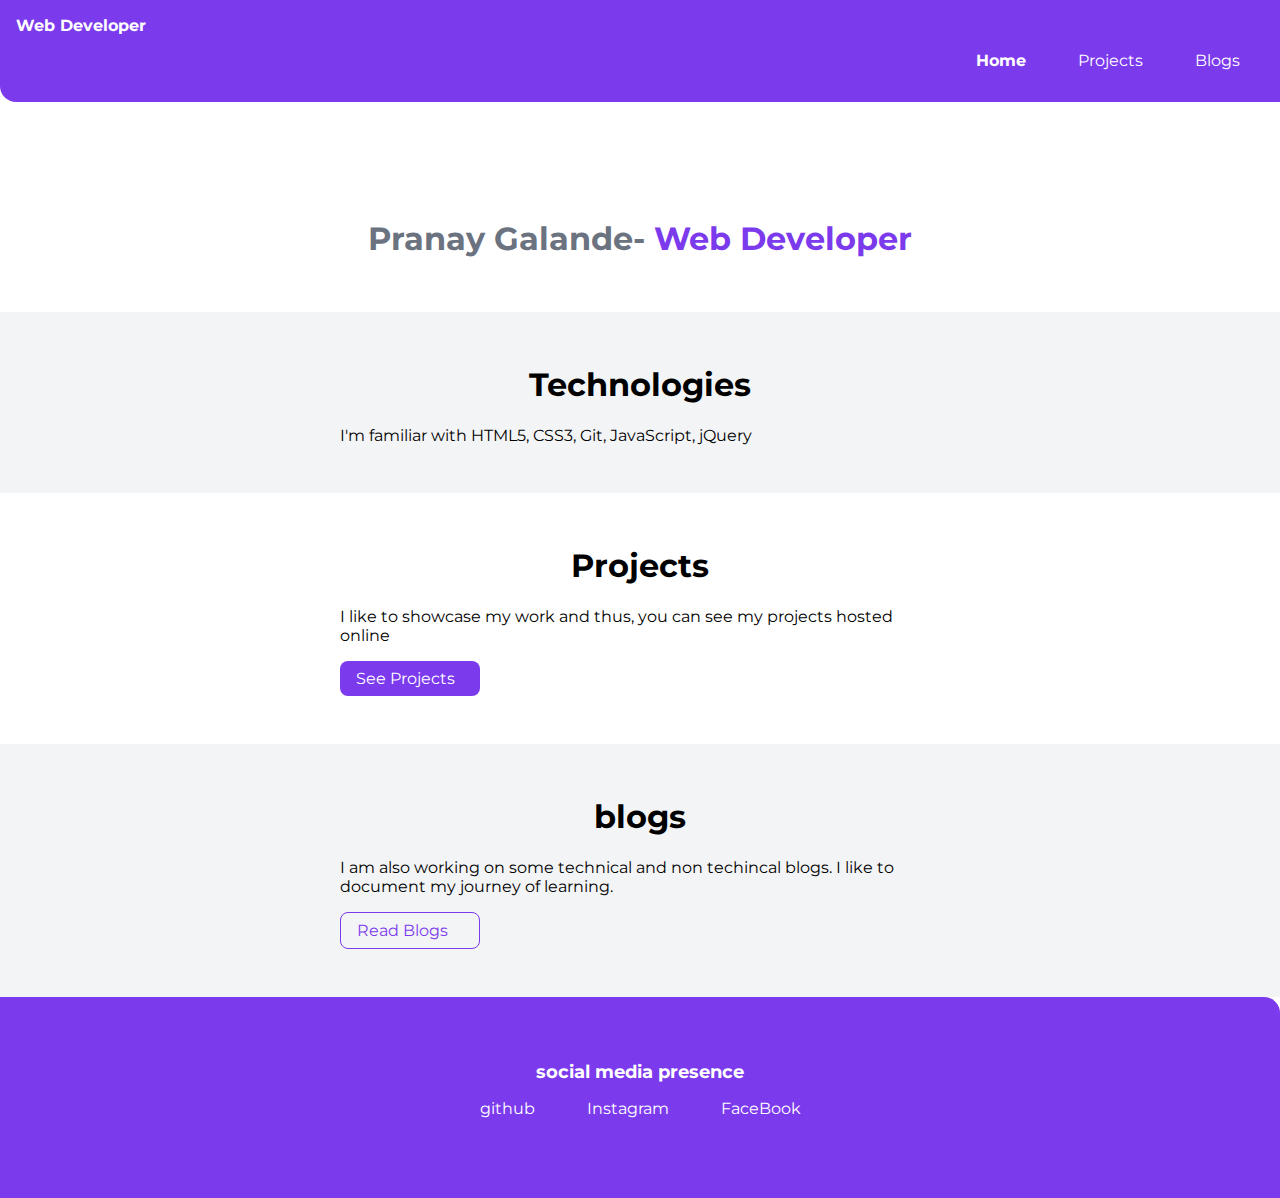
<file: index.html>
<!DOCTYPE html>
<html lang="en">
<head>
    <meta charset="UTF-8">
    <meta name="viewport" content="width=device-width, initial-scale=1.0">
    <title>Home|PortFolio</title>
    <!-- Start of Async Drift Code -->
<script>
"use strict";

!function() {
  var t = window.driftt = window.drift = window.driftt || [];
  if (!t.init) {
    if (t.invoked) return void (window.console && console.error && console.error("Drift snippet included twice."));
    t.invoked = !0, t.methods = [ "identify", "config", "track", "reset", "debug", "show", "ping", "page", "hide", "off", "on" ], 
    t.factory = function(e) {
      return function() {
        var n = Array.prototype.slice.call(arguments);
        return n.unshift(e), t.push(n), t;
      };
    }, t.methods.forEach(function(e) {
      t[e] = t.factory(e);
    }), t.load = function(t) {
      var e = 3e5, n = Math.ceil(new Date() / e) * e, o = document.createElement("script");
      o.type = "text/javascript", o.async = !0, o.crossorigin = "anonymous", o.src = "https://js.driftt.com/include/" + n + "/" + t + ".js";
      var i = document.getElementsByTagName("script")[0];
      i.parentNode.insertBefore(o, i);
    };
  }
}();
drift.SNIPPET_VERSION = '0.3.1';
drift.load('gc8p9mft6634');
</script>
<!-- End of Async Drift Code -->
    
    
    
    <link href="main.css" rel="stylesheet" />
</head>
<body>
    <nav class="navigation container">
        <div class="nav-brand"><a href="/">Web Developer</a></div>
        <ul class="list-non-bullet nav-pills">
            <li class="list-item-inline">
                <a class="link link-active" href="/">Home</a>
            </li>
            <li class="list-item-inline">
                <a class="link" href="/projects.html">Projects</a>
            </li>
            <li class="list-item-inline">
                <a class="link" href="/blogs.html">Blogs</a>
            </li>
        </ul>
    </nav>

    <header class="hero">
    <h1 class="hero-heading">Pranay Galande-<span class="heading-inverted"> Web Developer</span></h1>
    </header>

    <section class="section ow">
        <div class="container container-center">
            <h1>Technologies</h1>
            <p>I'm familiar with HTML5, CSS3, Git, JavaScript, jQuery  </p>
        </div>
    </section>

    <section class="section">
        <div class="container container-center">
            <h1>Projects</h1>
            <p>I like to showcase my work and thus, you can see my projects hosted online</p>
            <a class="link link-primary" href="/projects.html">See Projects</a>
        </div>
    </section>

    <section class="section ow">
        <div class="container container-center">
            <h1>blogs</h1>
            <p>I am also working on some technical and non techincal blogs. I like to document my journey of learning.</p>
            <a class="link link-secondary" href="/blogs.html">Read Blogs</a>
        </div>
    </section>

    <footer class="footer">
        <div class="footer-header">social media presence</div>
        <ul class="social-links list-non-bullet">
            <li class="list-item-inline">
                <a class="link" href="https://github.com/PRANAYG112">
                    github
                </a>
            </li>
            <li class="list-item-inline">
                <a class="link" href="https://www.instagram.com/pranaygalande/">
                    Instagram
                </a>
            </li>
            <li class="list-item-inline">
                <a class="link" href="https://www.facebook.com/pranay.galande.7/">
                    FaceBook
                </a>
            </li>
            
        </ul>
    </footer>


    
</body>
</html>
</file>
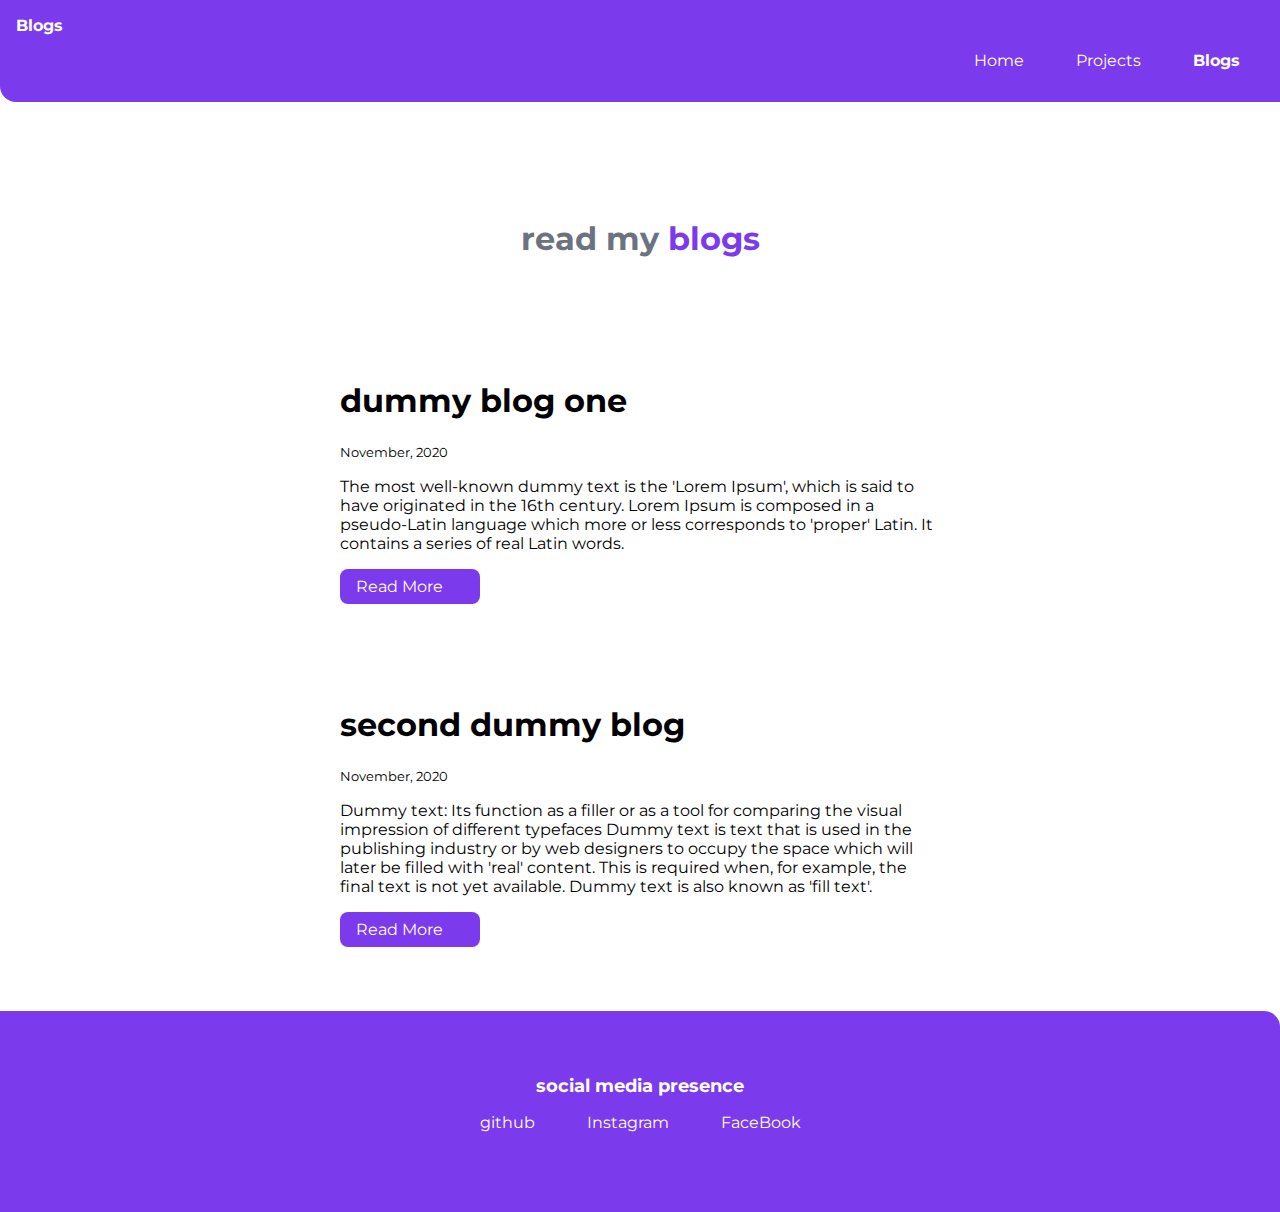
<file: blogs.html>
<!DOCTYPE html>
<html lang="en">
<head>
    <meta charset="UTF-8">
    <meta name="viewport" content="width=device-width, initial-scale=1.0">
    <link href="main.css" rel="stylesheet" />
    <title>Blogs|Pranay Galande</title>
</head>
<body>
    <nav class="navigation container">
        <div class="nav-brand"><a href="/">Blogs</a></div>
        <ul class="list-non-bullet nav-pills">
            <li class="list-item-inline">
                <a class="link" href="/">Home</a>
            </li>
            <li class="list-item-inline">
                <a class="link " href="/projects.html">Projects</a>
            </li>
            <li class="list-item-inline">
                <a class="link link-active" href="/blogs.html">Blogs</a>
            </li>
        </ul>
    </nav>

    <header class="hero">
        <h1 class="hero-heading">read my <span class="heading-inverted">blogs</span></h1>
    </header>

    <ul class="list-non-bullet">

        <li>
            <article class="showcase-list container container-center ">
                <h1>dummy blog one</h1>
            <small>November, 2020</small>
            <p>The most well-known dummy text is the 'Lorem Ipsum', which is said to have originated in the 16th century. Lorem Ipsum is composed in a pseudo-Latin language which more or less corresponds to 'proper' Latin. It contains a series of real Latin words.</p>

            <a class="link link-primary" href="">Read More</a>
            </article>
            
        </li>

        <li>
            <article class="showcase-list container container-center ">
                <h1>second dummy blog</h1>
                <small>November, 2020</small>
                <p>Dummy text: Its function as a filler or as a tool for comparing the visual impression of different typefaces Dummy text is text that is used in the publishing industry or by web designers to occupy the space which will later be filled with 'real' content. This is required when, for example, the final text is not yet available. Dummy text is also known as 'fill text'.</p>
    
                <a class="link link-primary" href="">Read More</a>
                 </article>
            
        </li>

    </ul>

    <footer class="footer">
        <div class="footer-header">social media presence</div>
        <ul class="social-links list-non-bullet">
              <li class="list-item-inline">
                <a class="link" href="https://github.com/PRANAYG112">
                    github
                </a>
            </li>
            <li class="list-item-inline">
                <a class="link" href="https://www.instagram.com/pranaygalande/">
                    Instagram
                </a>
            </li>
            <li class="list-item-inline">
                <a class="link" href="https://www.facebook.com/pranay.galande.7/">
                    FaceBook
                </a>
            </li>
        </ul>
    </footer>
    
</body>
</html>
</file>
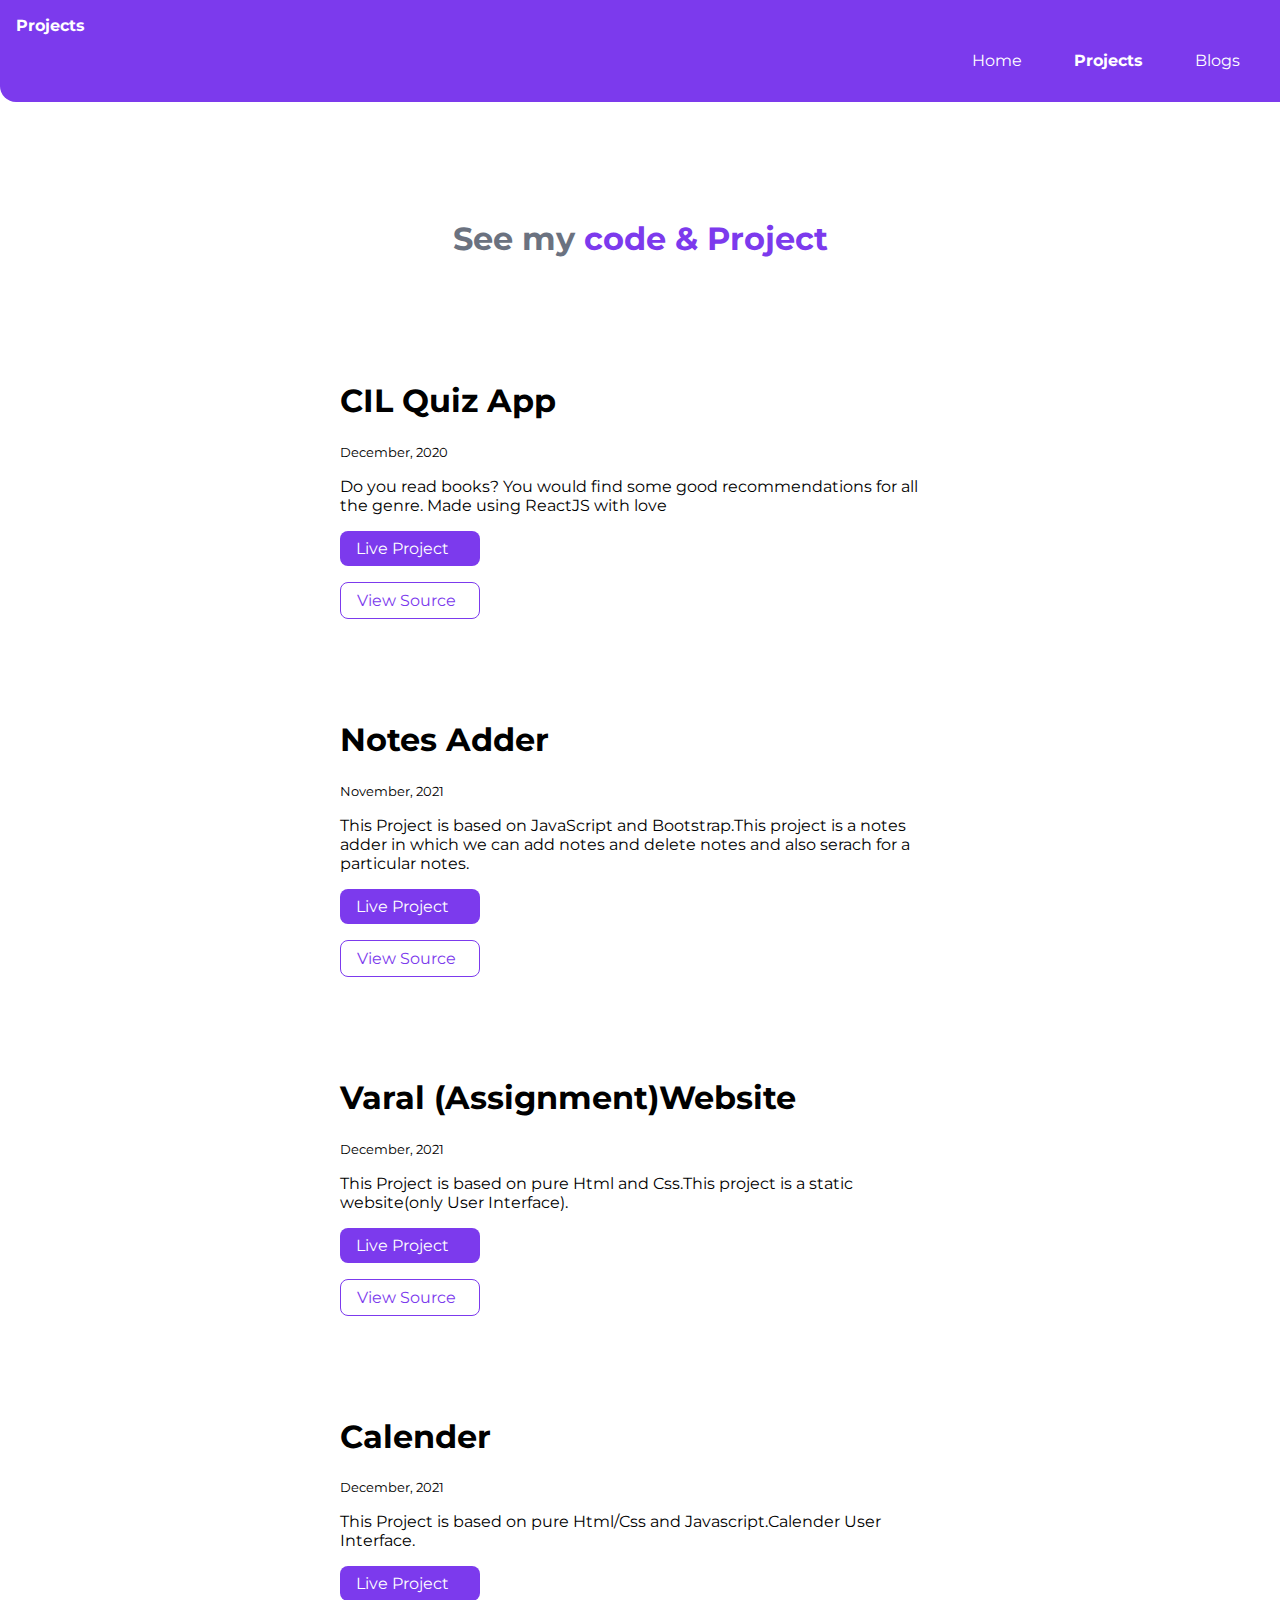
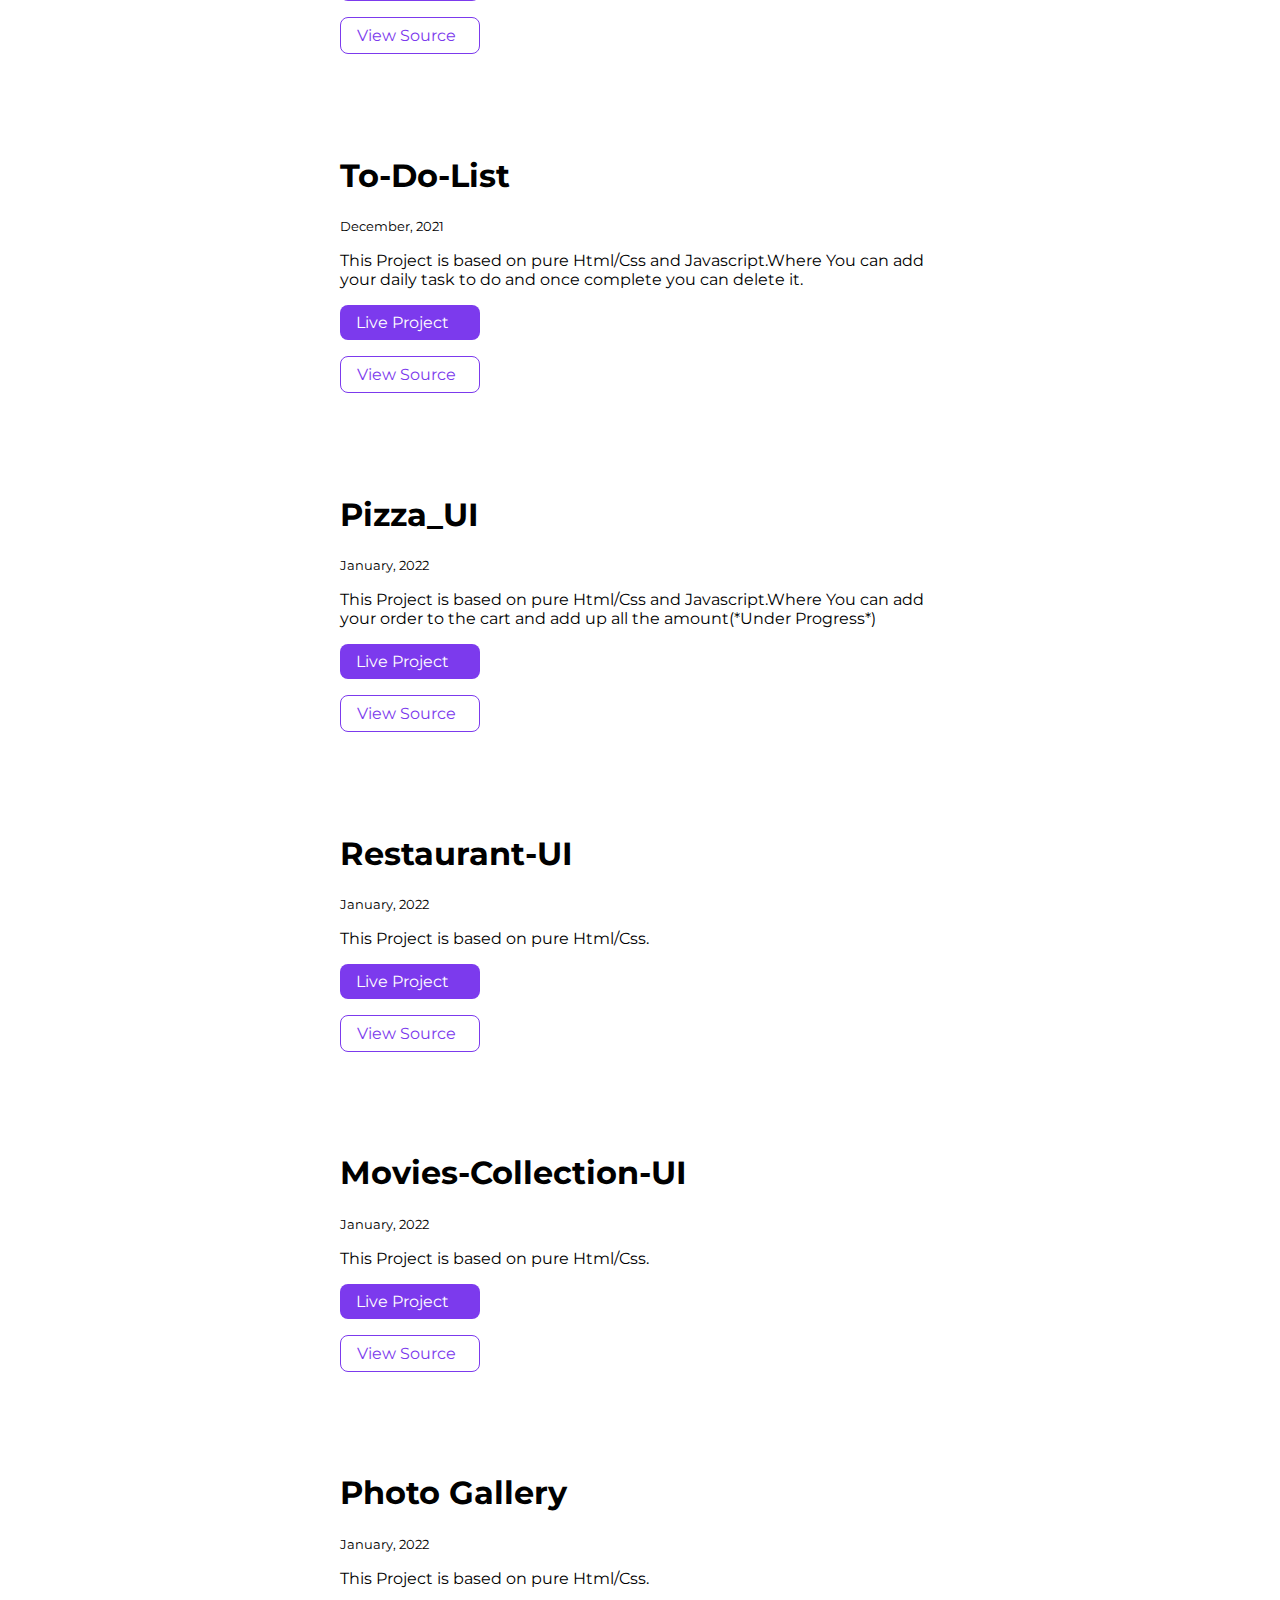
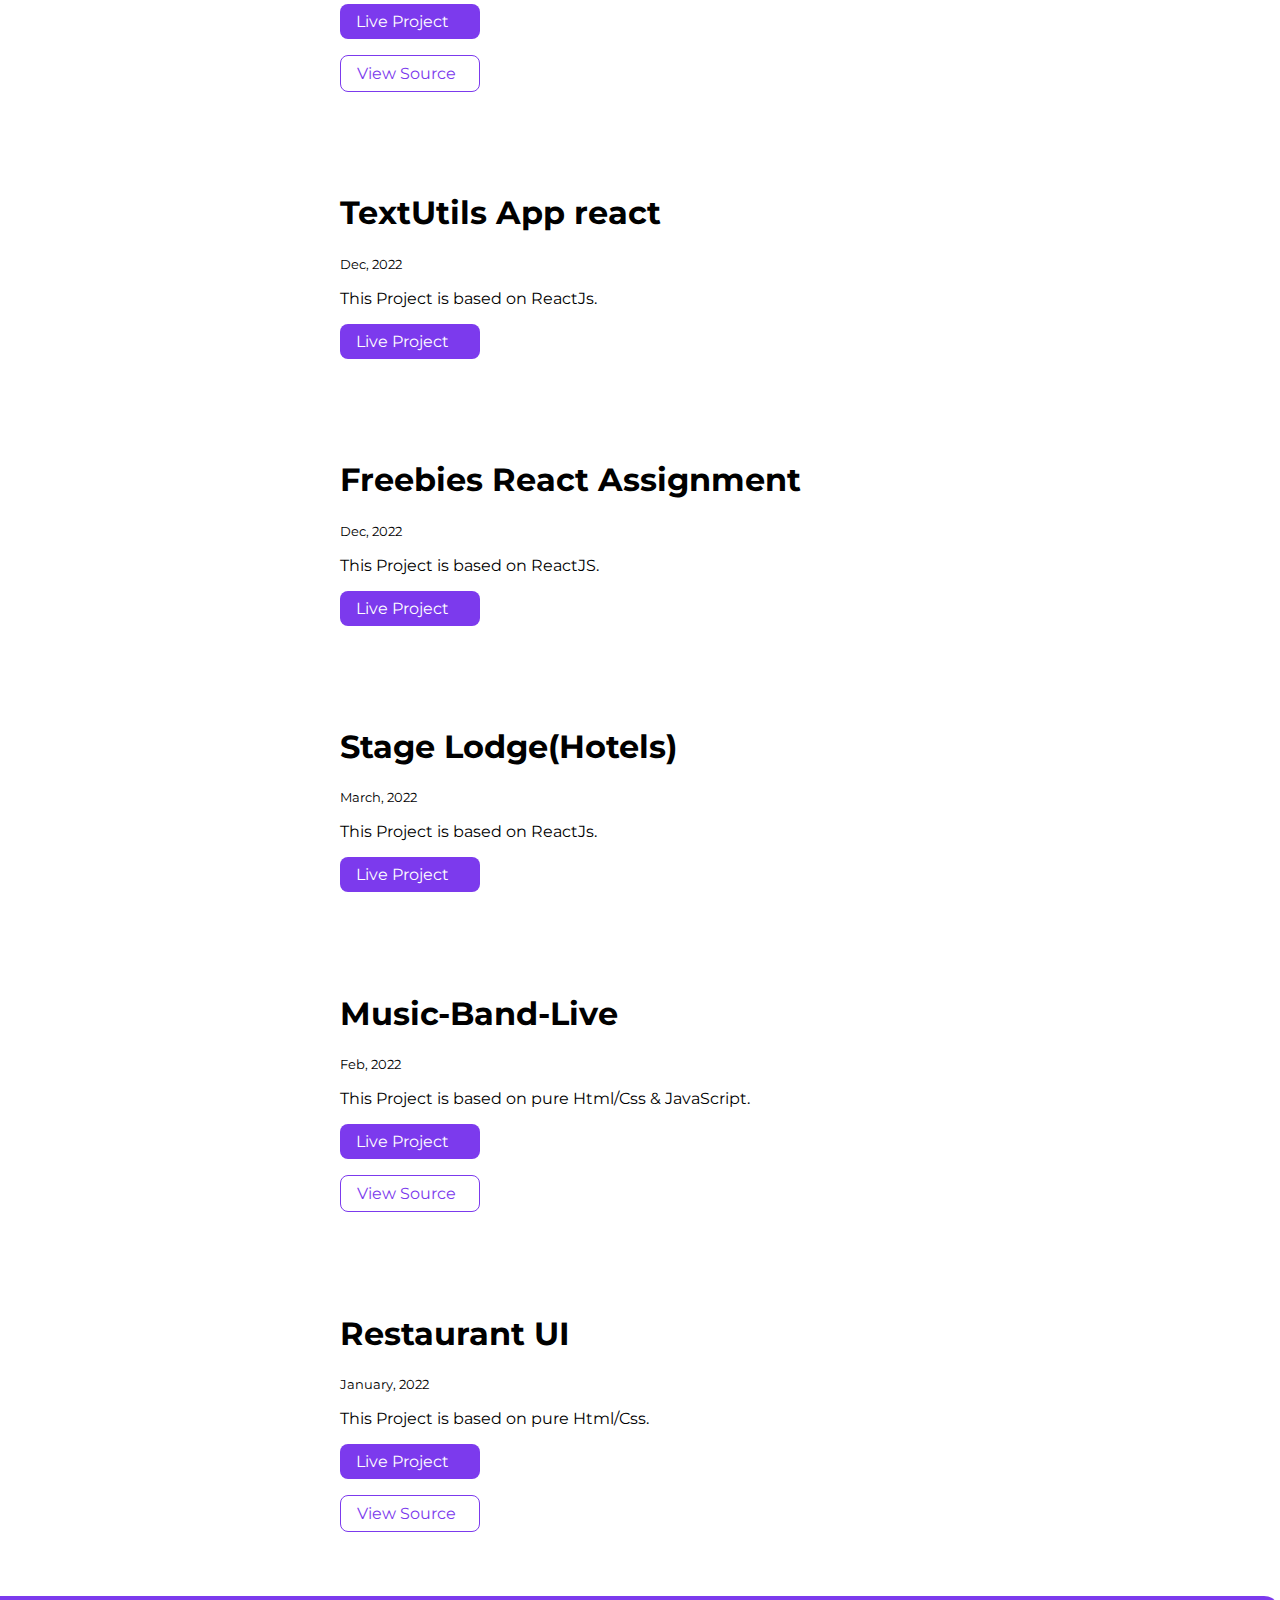
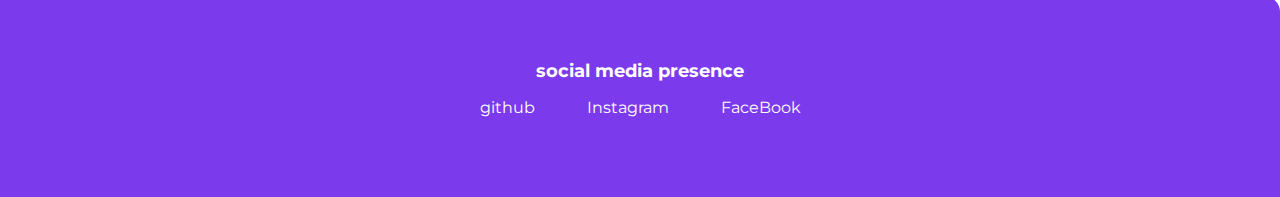
<file: projects.html>
<!DOCTYPE html>
<html lang="en">
<head>
    <meta charset="UTF-8">
    <meta name="viewport" content="width=device-width, initial-scale=1.0">
    <link href="main.css" rel="stylesheet" />
    <title>Projects | Pranay Galande</title>
</head>
<body>
    <nav class="navigation container">
        <div class="nav-brand"><a href="/">Projects</a></div>
        <ul class="list-non-bullet nav-pills">
            <li class="list-item-inline">
                <a class="link" href="/">Home</a>
            </li>
            <li class="list-item-inline">
                <a class="link link-active" href="/projects.html">Projects</a>
            </li>
            <li class="list-item-inline">
                <a class="link" href="/blogs.html">Blogs</a>
            </li>
        </ul>
    </nav>

    <header class="hero">
        <h1 class="hero-heading">See my <span class="heading-inverted"> code & Project</span></h1>
    </header>

    <ul class="list-non-bullet">

        <li>
            <article class="showcase-list container container-center ">
                <h1>CIL Quiz App</h1>
            <small>December, 2020</small>
            <p>Do you read books? You would find some good recommendations for all the genre. Made using ReactJS with love</p>

            <a class="link link-primary" href="https://repl.it/@PranayGalande/Game#index.js">Live Project</a>
            <a class="link link-secondary" href="https://github.com/PRANAYG112">View Source</a>

            </article>
            
        </li>
<li>
            <article class="showcase-list container container-center ">
                <h1>Notes Adder</h1>
            <small>November, 2021</small>
            <p>This Project is based on JavaScript and Bootstrap.This project is a notes adder in which we can add notes and delete notes and also serach for a particular notes.</p>
            <a class="link link-primary" href="https://magixnote.netlify.app/">Live Project</a>
            <a class="link link-secondary" href="https://github.com/PRANAYG112/Js-Basic">View Source</a>

            </article>
            
        </li>
        <li>
            <article class="showcase-list container container-center ">
                <h1>Varal (Assignment)Website</h1>
            <small>December, 2021</small>
            <p>This Project is based on pure Html and Css.This project is a static website(only User Interface).</p>
            <a class="link link-primary" href="https://varalwebsite.netlify.app/">Live Project</a>
            <a class="link link-secondary" href="https://github.com/PRANAYG112/Varal_Website">View Source</a>

            </article>
            
        </li>
         <li>
            <article class="showcase-list container container-center ">
                <h1>Calender</h1>
            <small>December, 2021</small>
            <p>This Project is based on pure Html/Css and Javascript.Calender User Interface.</p>
            <a class="link link-primary" href="https://calenderjavascript.netlify.app/">Live Project</a>
            <a class="link link-secondary" href="https://github.com/PRANAYG112/Calender">View Source</a>

            </article>
            
        </li>
        <li>
            <article class="showcase-list container container-center ">
                <h1>To-Do-List</h1>
            <small>December, 2021</small>
            <p>This Project is based on pure Html/Css and Javascript.Where You can add your daily task to do and once complete you can delete it.</p>
            <a class="link link-primary" href="https://to-do-list-script.netlify.app/">Live Project</a>
            <a class="link link-secondary" href="https://github.com/PRANAYG112/To-Do-LIst">View Source</a>

            </article>
            
        </li>
        <li>
            <article class="showcase-list container container-center ">
                <h1>Pizza_UI</h1>
            <small>January, 2022</small>
            <p>This Project is based on pure Html/Css and Javascript.Where You can add your order to the cart and add up all the amount(*Under Progress*)</p>
            <a class="link link-primary" href="https://pizza-ui.netlify.app/">Live Project</a>
            <a class="link link-secondary" href="https://github.com/PRANAYG112/PizzaUI">View Source</a>

            </article>
            
        </li>
 <li>
            <article class="showcase-list container container-center ">
                <h1>Restaurant-UI</h1>
            <small>January, 2022</small>
            <p>This Project is based on pure Html/Css.</p>
            <a class="link link-primary" href="https://rest-aruntui.netlify.app/">Live Project</a>
            <a class="link link-secondary" href="https://github.com/PRANAYG112/RestaurantUI">View Source</a>

            </article>
            
        </li>
         <li>
            <article class="showcase-list container container-center ">
                <h1>Movies-Collection-UI</h1>
            <small>January, 2022</small>
            <p>This Project is based on pure Html/Css.</p>
            <a class="link link-primary" href="https://movies-collection-ui.netlify.app/index.html">Live Project</a>
            <a class="link link-secondary" href="https://github.com/PRANAYG112/Movie_Collection_UI">View Source</a>
            </article>
            
        </li>
         <li>
            <article class="showcase-list container container-center ">
                <h1>Photo Gallery</h1>
            <small>January, 2022</small>
            <p>This Project is based on pure Html/Css.</p>
            <a class="link link-primary" href="https://personal-photo-gallery.netlify.app/">Live Project</a>
            <a class="link link-secondary" href="https://github.com/PRANAYG112/Photo-Gallery">View Source</a>
            </article>
            
        </li>
        <li>
            <article class="showcase-list container container-center ">
                <h1>TextUtils App react</h1>
            <small>Dec, 2022</small>
            <p>This Project is based on ReactJs.</p>
            <a class="link link-primary" href="https://textutils-app-react.netlify.app/">Live Project</a>
            </article>
            
        </li>
        <li>
            <article class="showcase-list container container-center ">
                <h1>Freebies React Assignment</h1>
            <small>Dec, 2022</small>
            <p>This Project is based on ReactJS.</p>
            <a class="link link-primary" href="https://freebies-react.netlify.app/">Live Project</a>

            </article>
            
        </li>
        <li>
            <article class="showcase-list container container-center ">
                <h1>Stage Lodge(Hotels)</h1>
            <small>March, 2022</small>
            <p>This Project is based on ReactJs.</p>
            <a class="link link-primary" href="https://react-stagelodge.netlify.app/">Live Project</a>
            </article>
            
        </li>
        <li>
            <article class="showcase-list container container-center ">
                <h1>Music-Band-Live</h1>
            <small>Feb, 2022</small>
            <p>This Project is based on pure Html/Css & JavaScript.</p>
            <a class="link link-primary" href="https://music-band-live.netlify.app/">Live Project</a>
            <a class="link link-secondary" href="https://github.com/PRANAYG112/MusicBand">View Source</a>

            </article>
            
        </li>
        <li>
            <article class="showcase-list container container-center ">
                <h1>Restaurant UI</h1>
            <small>January, 2022</small>
            <p>This Project is based on pure Html/Css.</p>
            <a class="link link-primary" href="https://rest-aruntui.netlify.app">Live Project</a>
            <a class="link link-secondary" href="https://github.com/PRANAYG112/RestaurantUI">View Source</a>
            </article>
        </li>
    </ul>

    <footer class="footer">
        <div class="footer-header">social media presence</div>
        <ul class="social-links list-non-bullet">
            <li class="list-item-inline">
                <a class="link" href="https://github.com/PRANAYG112">
                    github
                </a>
            </li>
            <li class="list-item-inline">
                <a class="link" href="https://www.instagram.com/pranaygalande/">
                    Instagram
                </a>
            </li>
            <li class="list-item-inline">
                <a class="link" href="https://www.facebook.com/pranay.galande.7/">
                    FaceBook
                </a>
            </li>
            
        </ul>
    </footer>
    
</body>
</html>
</file>
<file: main.css>
@import url('https://fonts.googleapis.com/css2?family=Montserrat:wght@400;700&display=swap');

:root {
    --primary-color: #7C3AED;
    --off-white: #F3F4F6;
    --dark-gray: #6B7280;
}

body {
    font-family: 'Montserrat', sans-serif;
    margin: 0px
}

hr {
    margin: 2rem 0rem;
}

/** spaces **/

.margin-md {
    margin: 2rem;
}

/** container **/
.container {
    padding: 0rem 1rem;
}

.container-center {
    max-width: 600px;
    margin: auto;
}

/** links **/
.link {
    box-sizing: border-box;
    text-decoration: none;
    padding: 0.5rem 1rem;
}

.link-primary {
    background-color: var(--primary-color);
    border-radius: 0.5rem;
    color: white;
    display: block;
    max-width: 140px;
    margin: 1rem 1rem 1rem 0rem;
}

.link-secondary {
    color: var(--primary-color);
    border-radius: 0.5rem;
    border: 1px solid var(--primary-color);
    display: block;
    max-width: 140px;
    margin: 1rem 1rem 1rem 0rem;
}

/** look into BEM naming convention for CSS **/

/** lists **/

.list-non-bullet {
    list-style: none;
    padding-inline-start: 0px;
}

.list-item-inline {
    display: inline;
    padding: 0rem 0.5rem;
}

/** navigation **/

.navigation {
    background-color: var(--primary-color);
    color: white;
    padding: 1rem;
    border-bottom-left-radius: 1rem;
}

.navigation .nav-brand {
    font-weight: bold;
}

.nav-brand a {
    text-decoration: none;
    color: inherit;
}

.navigation .nav-pills {
    text-align: right;
}

.navigation .link {
    color: white;
}

.navigation .link-active {
    font-weight: bold;
}

/** header **/

.hero {
    padding: 2rem;
    padding-top: 5rem;

}

.hero .hero-img {
    max-width: 80%;
    width: 350px;
    display: block;
    margin: auto;
}

.hero .hero-heading {
    text-align: center;
    padding-top: 1rem;
    color: var(--dark-gray);
}

.hero .hero-heading .heading-inverted {
    color: var(--primary-color);
}

/** sections **/

.section {
    padding: 2rem;
}

.section h1 {
    text-align: center;

}

.ow {
    background-color: var(--off-white);
}

/** footers **/

.footer {
    background-color: var(--primary-color);
    padding: 4rem 1rem;
    text-align: center;
    color: white;
    border-top-right-radius: 1rem;
}

.footer .link {
    color: white
}

.footer .footer-header {
    font-weight: bold;
    font-size: large;
}

.footer ul {
    padding-inline-start: 0px;
}

/** projects **/
.showcase-list {
    padding: 2rem;
}

/** blogs **/
.showcase-blog {
    padding-bottom: 6rem;
}
</file>
